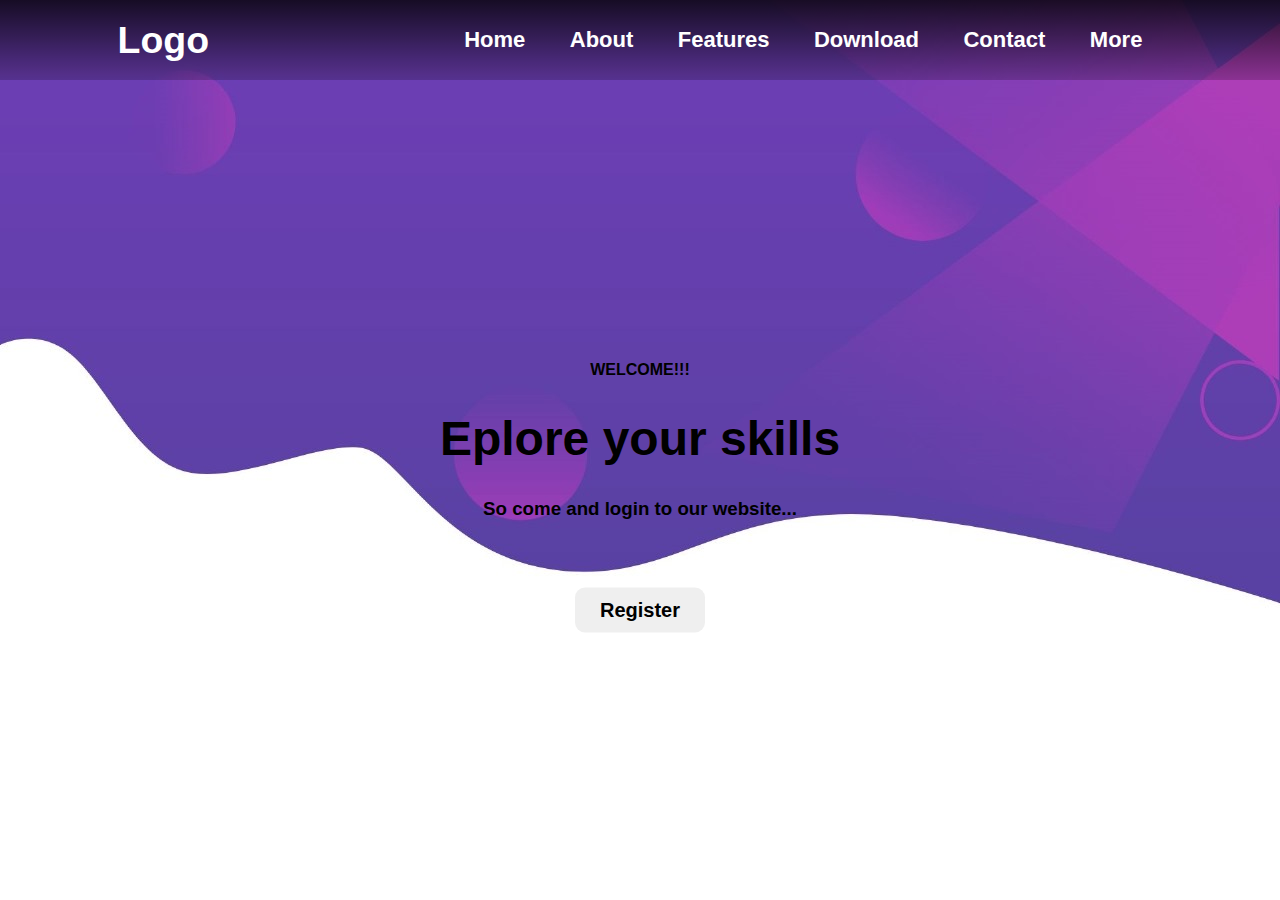
<file: index.html>
<!DOCTYPE html>
<html lang="en">
<head>
    <meta charset="UTF-8">
    <meta name="viewport" content="width=device-width, initial-scale=1.0">
    <title>Landing Page</title>
    <link rel="stylesheet" href="./style.css">
</head>
<body>
    <nav>
        <div class="logo">
        <h3><b>Logo</b></h3>
        </div>
        <div class="menu">
            <b><a href="#">Home</a>
            <a href="#">About</a>
            <a href="#">Features</a>
            <a href="#">Download</a>
            <a href="#">Contact</a>
            <a href="#">More</a></b>
        </div>
    </nav>
    <div class="hero">
        <div class="upper">
        <section class="h-text">
        <span><b>WELCOME!!!</b></span>
        <h1>Eplore your skills</h1>
        <h3>So come and login to our website...</h3>
        </section>
        </div>
        <div class="lower">
        <section class="v-txt">
            <a href="./register.html"><button>Register</button></a>
        </section>
        </div>
    </div>
</body>
</html>
</file>
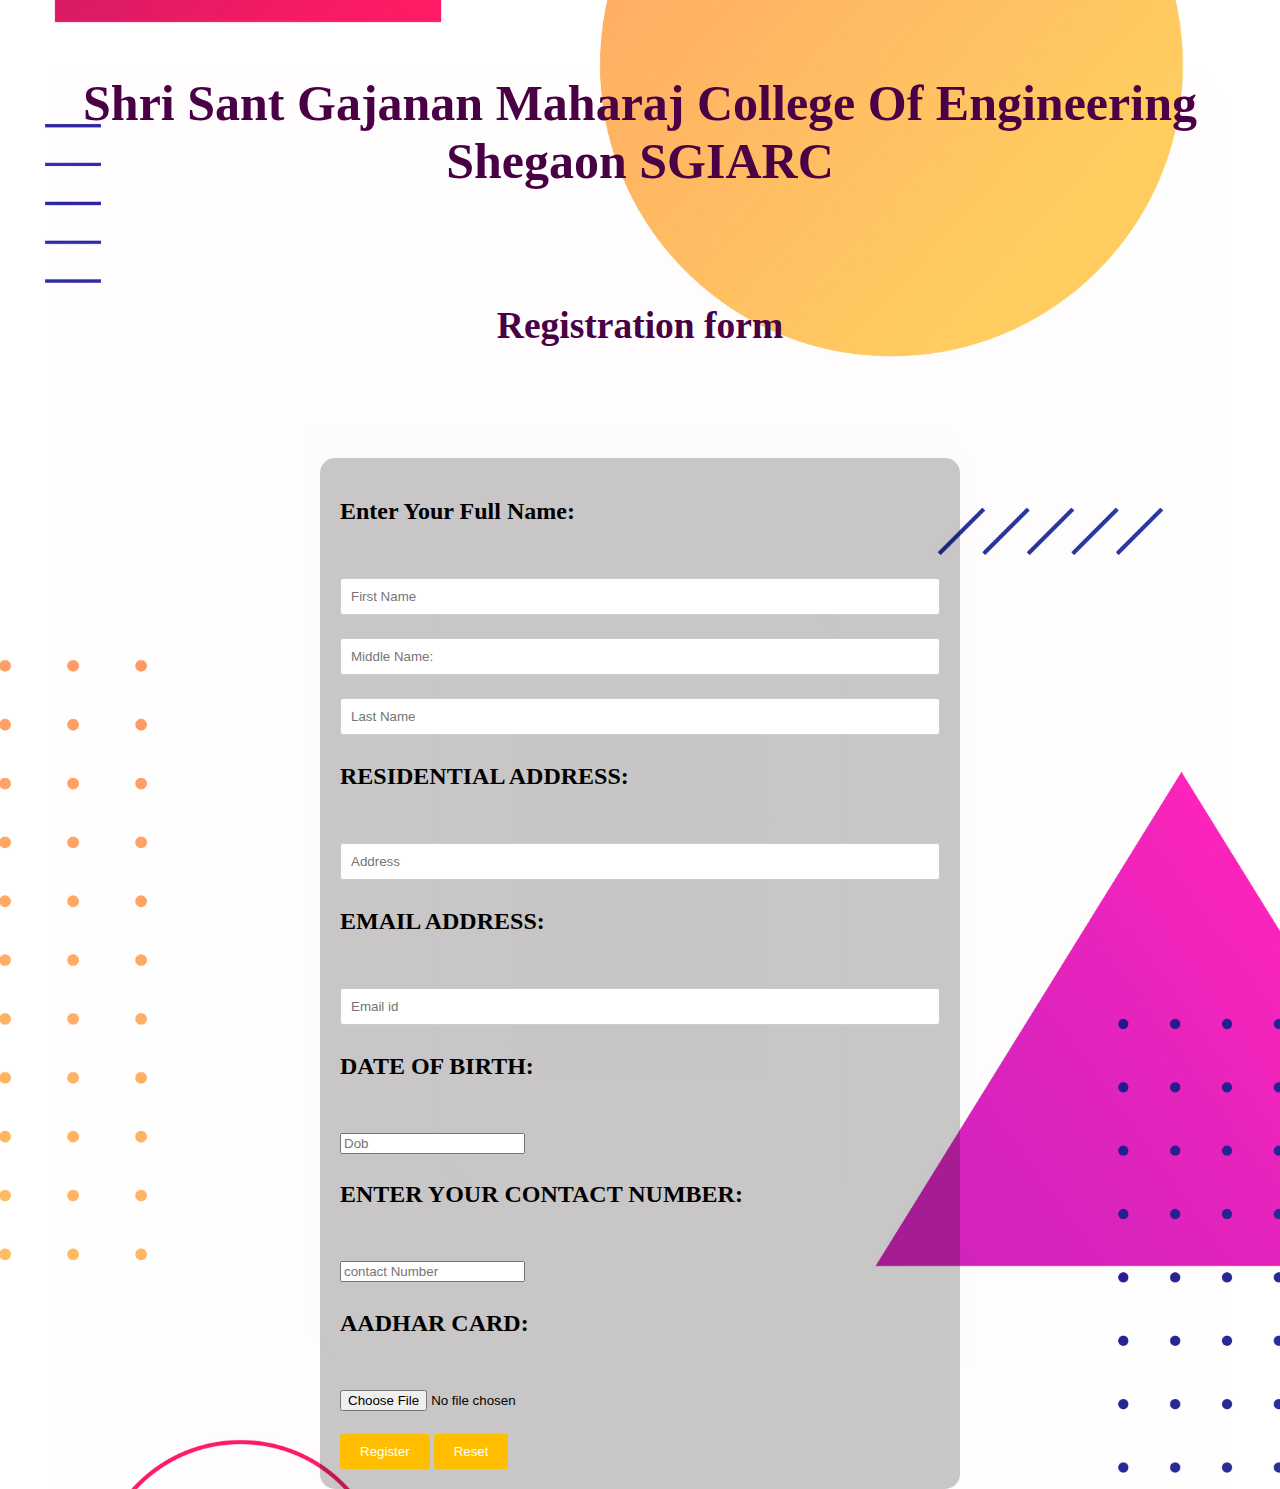
<file: register.html>
<!DOCTYPE html>
<html lang="en">
<head>
    <meta charset="UTF-8">
    <meta name="viewport" content="width=device-width, initial-scale=1.0">
    <title>Student Registration</title>
    <link rel="stylesheet" href="./register.css">
</head>
<body>
    <div class="text">
    <div class="text1"><h1>Shri Sant Gajanan Maharaj College Of Engineering Shegaon SGIARC</h1></div>
    <div class="text2"><h2> Registration form</h2></div>
    </div>
  <div>
  <form>
    <label><h2><b>Enter Your Full Name:</b></h2></label>
    <br>
    <input type="text" placeholder="First Name" required style="margin-top:15px;margin-bottom:8px;">
    <br>
    <input type="text" placeholder="Middle Name:" required style="margin-top:15px;margin-bottom:8px;">
    <br>
    <input type="text" placeholder="Last Name" required style="margin-top:15px;margin-bottom:8px;">
    <br>


    <label><h2><b>RESIDENTIAL ADDRESS:</h2></b></label>
    <br>
    <input type="add" placeholder="Address" required style="margin-top:15px;margin-bottom:8px;">
    <br>


    <label><h2><b>EMAIL ADDRESS:</h2></b></label>
    <br>
    <input type="email" placeholder="Email id" required style="margin-top:15px;margin-bottom:8px;">
    <br>


    <label><h2><b>DATE OF BIRTH:</h2></b></label>
    <br>
    <input type="dob" placeholder="Dob" required style="margin-top:15px;margin-bottom:8px;">
    <br>


    <label><h2><b>ENTER YOUR  CONTACT NUMBER:</h2></b></label>
    <br>
    <input type="tel" placeholder="contact Number" required style="margin-top:15px;margin-bottom:8px;">
    <br>


    <label><h2><b>AADHAR CARD:</h2></b></label>
    <br>
    <input type="file" placeholder="Aadhar Card" required style="margin-top:15px;margin-bottom:8px;">
    <br>



    <button>Register</button>
     
    <button>Reset</button>

</form>
</div>
   
    
</body>
</html>
</file>
<file: style.css>
body{
    padding:0%;
    margin:auto;
    background-image:linear-gradient(rgba(0,0,0,0.8),rgba(0,0,0,0.2)), url(./assets/landingbg.jpg);
    background-size:100%;
    background-repeat:no-repeat;
    font-family:sans-serif;
}

.logo{
    font-style:solid;
    font-size: 2em;
    color: white;
    font-style: normal;
}

.menu a{
    text-decoration: none;
    color:rgb(255, 255, 255);
    padding: 10px 20px;
    font-size:22px;
}

nav{
    width:100%;
    height:80px;
    
    color:black;
    display:flex;
    justify-content: space-around;
    align-items: center;
}

.nav h-text span h1 h3{
    text-decoration: none;
    text-rendering: geometricPrecision;
    color:white;
}

.h-text{
    text-decoration: none;
    max-width:650px;
    position: absolute;
    top:50%;
    left:50%;
    transform: translate(-50%,-50%);
    text-align: center;
}

.v-txt{
    text-decoration: none;
    max-width:650px;
    position: absolute;
    top:65%;
    left:50%;
    transform: translate(-50%,-50%);
    text-align: center;
}

.h-text span{
    letter-spacing:none;
}

.h-text h1{
    font-size:3em;
} 

.h-text a{
    background-color:rgb(153, 255, 0);
    padding:10px 20px;
    border: none;
    border-radius: 3px;
    cursor:pointer;
    margin-top: 20px;
}
button{
    margin-top: 50px;
    width: 130px;
    height: 45px;
    border: none;
    border-radius: 10px;
    font-size: 20px;
    font-weight: 700;
}
</file>
<file: register.css>
body{
    margin:0;
    padding:0;
    background-image:url(./assets/formbg.jpg);
    background-size:cover;
    background-repeat:no-repeat;
}

.text1{
    margin-top: 40px;
    text-align:center;
    font-size: 25px;
    color:  rgb(73, 0, 69);
}
.text2{
    margin-top: 50px;
    text-align:center;
    font-size: 25px;
    color:  rgb(73, 0, 69);
}
.text{
    display: flex;
    flex-direction: column;
    justify-content: center;
    align-items: center;
}
form{
    width:600px;
    margin:0 auto;
    padding:20px;
    background-color: rgba(0, 0, 0, 0.21);
    margin-top: 80px;
    border-radius: 15px;
}

label{
    display: block;
}

input[type="text"],
input[type="email"],
input[type="add"],
textarea{
    width: 100%;
    padding:10px;
    border:1px solid #ccc;
    border-radius: 3px;
    box-sizing: border-box;
}

button{
    background-color:rgb(255, 191, 0);
    color: white;
    padding:10px 20px;
    border: none;
    border-radius: 3px;
    cursor:pointer;
    margin-top: 15px;
}

button:hover{
    background-color: rgb(255, 0, 238);
}
</file>
